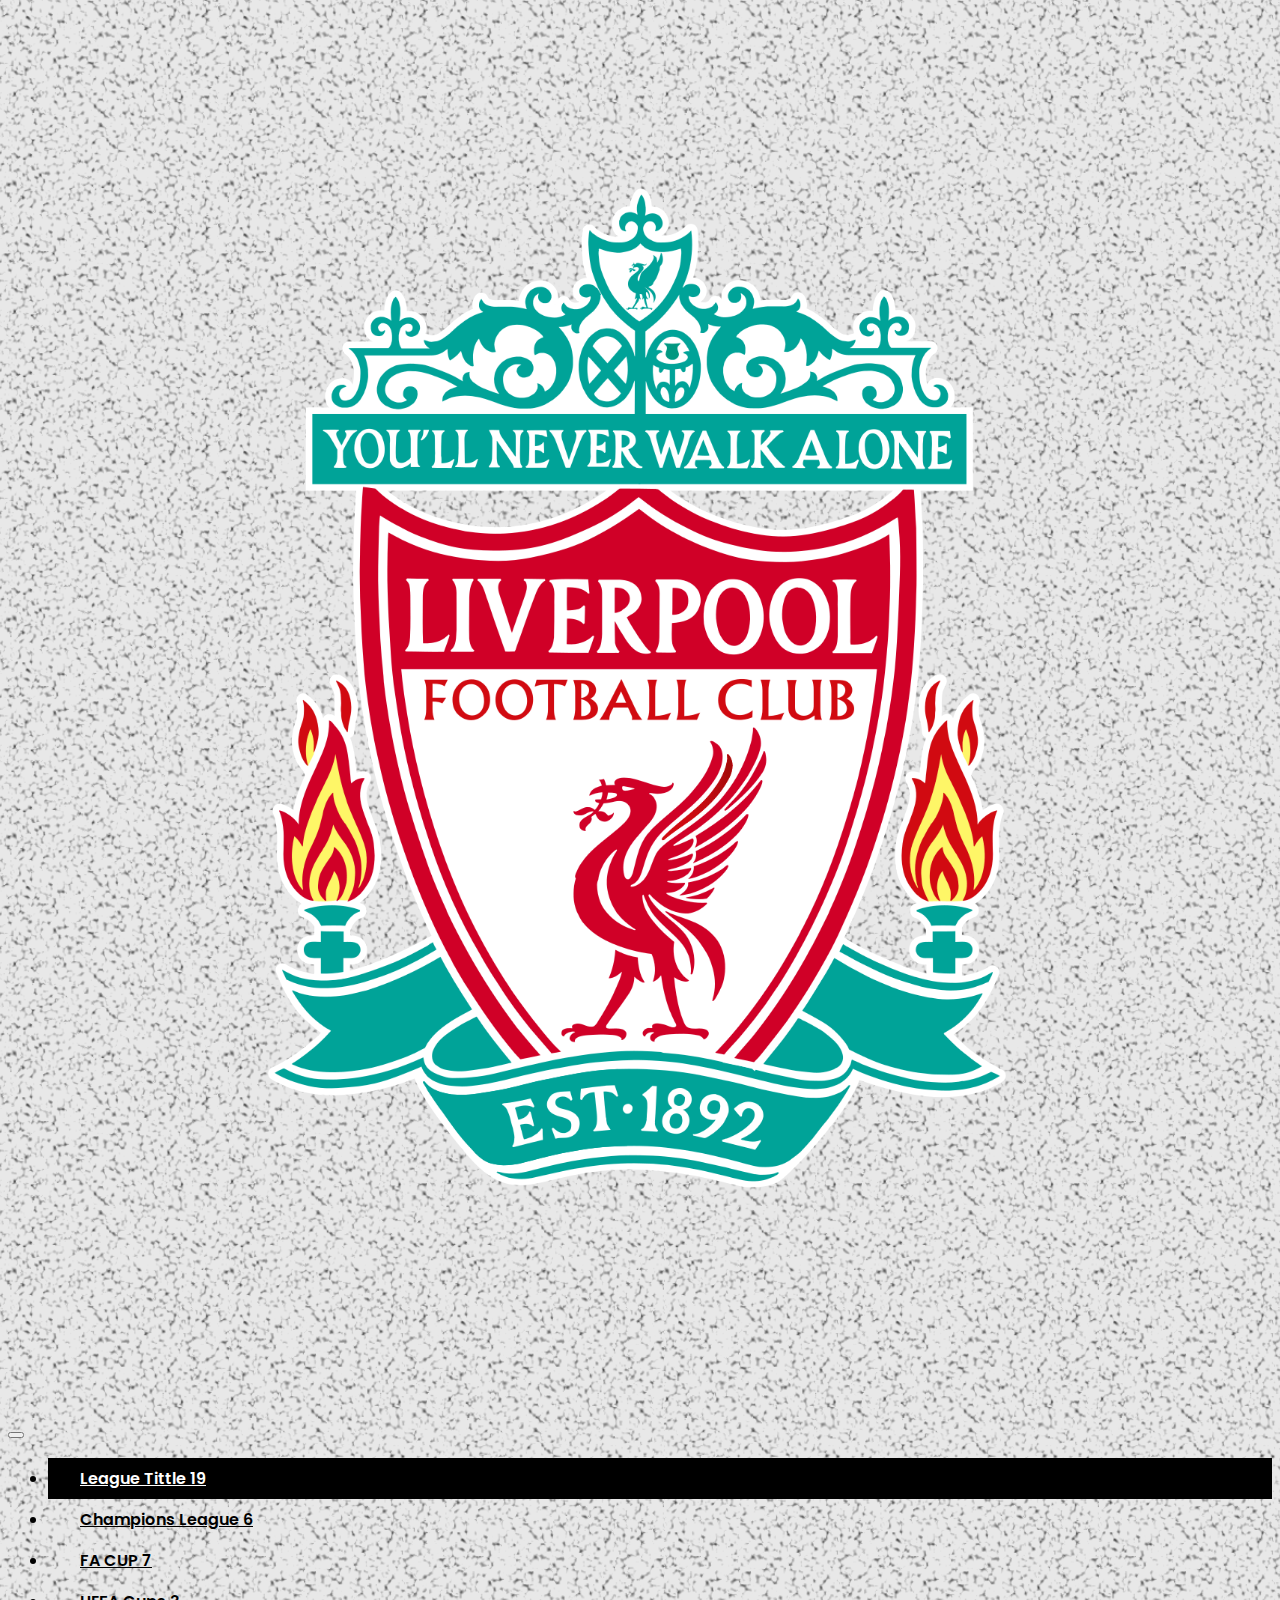
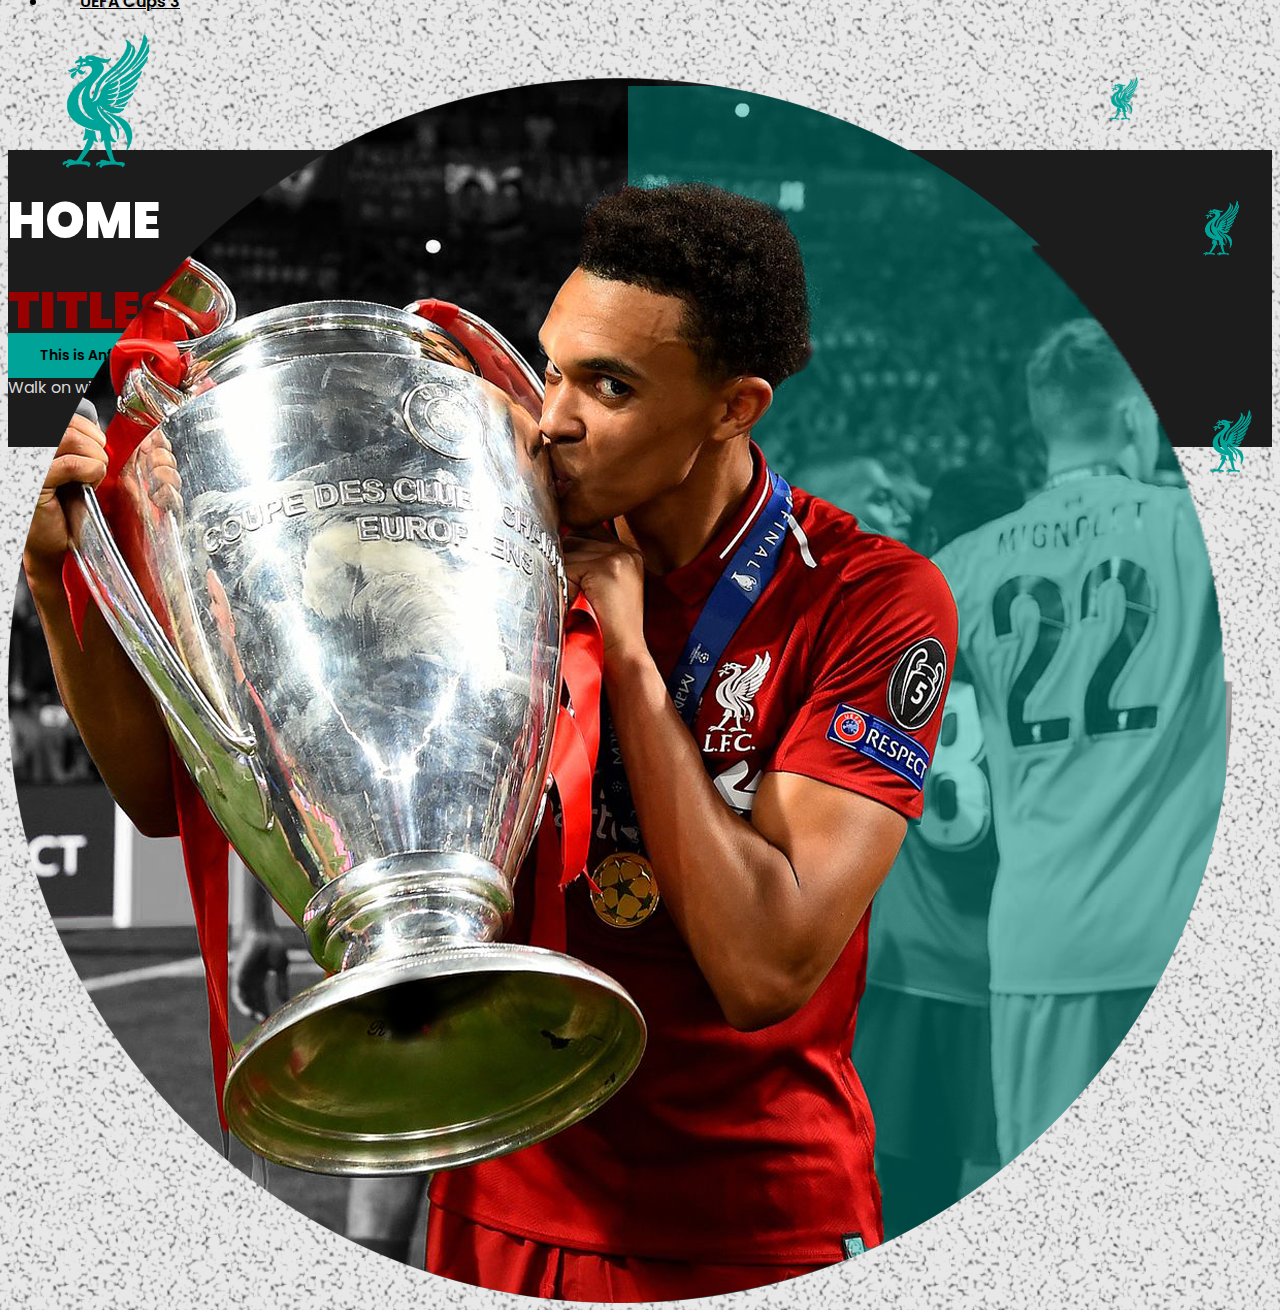
<file: index.html>
<!DOCTYPE html>
<html lang="en">
    <head>
        <meta charset="UTF-8">
        <meta http-equiv="X-UA-Compatible" content="IE=edge">
        <meta name="viewport" content="width=device-width, initial-scale=1.0">
        <link rel="stylesheet"
            href="https://js.arcgis.com/4.23/esri/themes/light/main.css">
        <script> </script>
        <link rel="stylesheet"
            href="https://cdn.jsdelivr.net/npm/bootstrap@4.5.3/dist/css/bootstrap.min.css"
            integrity="sha384-TX8t27EcRE3e/ihU7zmQxVncDAy5uIKz4rEkgIXeMed4M0jlfIDPvg6uqKI2xXr2"
            crossorigin="anonymous">
        <link rel="stylesheet" href="style.css">
        <link rel="stylesheet" href="script.js">
        <title>Site Liverpool FC</title>
    </head>

    <body>
        <div class="main">
            <div class="container">
                <nav class="navbar navbar-expand-lg navbar-light
                    justify-content-between">
                    <div>
                        <a class="navbar-brand" href="#">
                            <img src="/img/logo.png">
                        </a>
                        <button class="navbar-toggler" type="button"
                            data-toggle="collapse" data-target="#navbarNav"
                            aria-controls="navbarNav" aria-expanded="false"
                            aria-label="Toggle navigation">
                        </button>
                        <div class="collapse navbar-collapse" id="navbarNav">
                            <ul class="navbar-nav">
                                <li class="nav-item active">
                                    <a class="nav-link" href="#">League Tittle
                                        19</a>
                                </li>
                                <li class="nav-item">
                                    <a class="nav-link" href="#">Champions
                                        League 6</a>
                                </li>
                                <li class="nav-item">
                                    <a class="nav-link" href="#">FA CUP 7</a>
                                </li>
                                <li class="nav-item">
                                    <a class="nav-link" href="#">UEFA Cups 3</a>
                                </li>
                            </ul>
                        </div>
                    </div>
                </nav>
            </div>

            <section class="banner-section">
                <div class="container">
                    <span class="round round-1"></span>
                    <span class="round round-2"></span>
                    <span class="round round-3"></span>
                    <span class="round round-4"></span>
                    <div class="row">
                        <div class="col-md-5">
                            <div class="main-img">
                                <div class="Responsiveimage">
                                    <img src="/img/main-image.png"
                                        class="main-fluid" alt="Responsive
                                        image">
                                </div>
                            </div>
                        </div>
                        <div class="col-md-7">
                            <div class="row mb-4">
                                <div class="col-auto">
                                    <h1 class="banner-title">
                                        Home <br> <br> <span
                                            class="secondary-color">Titles</span>
                                    </h1>
                                </div>
                                <div class="col-auto align-selfend">
                                    <a href="zz.html.html" class="ReadMore">This
                                        is
                                        Anfield</a>
                                </div>
                            </div>
                            <p class="banner-p w-75">Walk on with hope in your
                                heart
                                .. You Will Never Walk Alone </p>
                        </div>
                    </div>
                </div>
            </section>
        </div>
    </body>
</html>
</file>
<file: style.css>
@import url('https://fonts.googleapis.com/css2?family=Poppins:wght@300;600;900&display=swap');

body {
    font-family: 'Poppins', sans-serif;
    background: url('/img/bg.png') no-repeat center / cover;
    background-repeat: repeat-y;
}

.secondary-color {
    color: #990000;
}

.banner-section {
    background-color: #1c1c1c;
    color: #ffffff;
    padding: 3rem 0;
    margin: 8rem 0;
}

.banner-title {
    text-transform: uppercase;
    font-weight: 900;
    font-size: 50px;
    line-height: 0.9;
    margin: 0;
}

.banner-p {
    margin: 0;
    color: #d9d9d9;
    line-height: 1.3;
}

.ReadMore {
    text-decoration: none;
    font-weight: 600;
    font-size: 14px;
    background-color: #00a398;
    color: #000;
    display: inline-block;
    padding: 0.75rem 2rem;
}

.ReadMore:hover {
    color: #000000;
    text-decoration: none;
    opacity: 0.8;
}

.main-fluid {
    max-width: 100%;
    height: auto;
}

.main-img {
    position: relative;
}

.Responsiveimage {
    position: absolute;
    left: 0;
    top: -120px;
}

.navbar-brand {
    width: 50px;
}

.navbar-brand>img {
    width: 100%;
}

.nav-link {
    font-weight: 600;
    display: block;
    padding: .5rem 2rem !important;
}

.navbar-light .navbar-nav .nav-link {
    color: #000000;
}

.navbar-light .navbar-nav .active>.nav-link,
.navbar-light .navbar-nav .nav-link.active,
.navbar-light .navbar-nav .nav-link.show,
.navbar-light .navbar-nav .show>.nav-link {
    background-color: #000000;
    color: #ffffff;
}

.navbar-light .navbar-nav .nav-link:focus,
.navbar-light .navbar-nav .nav-link:hover {
    color: #ffffff;
    background-color: #000000;
}

.banner-section>.container {
    position: relative;
}

.round {
    background: url('/img/round.png') no-repeat center / 100%;
    z-index: 9;
    position: absolute;
    display: block;
    width: 170px;
    height: 170px;
}

.round-1 {
    top: -170px;
    left: 15px;
}

.round-2 {
    right: 120px;
    top: -123px;
    width: 55px;
    height: 55px;
}

.round-3 {
    right: 15px;
    top: 0px;
    width: 70px;
    height: 70px;
}

.round-4 {
    right: 0;
    bottom: -88px;
    width: 80px;
    height: 80px;
}

/* .main {
    background: url('/img/Shape.png');
  }  */
</file>
